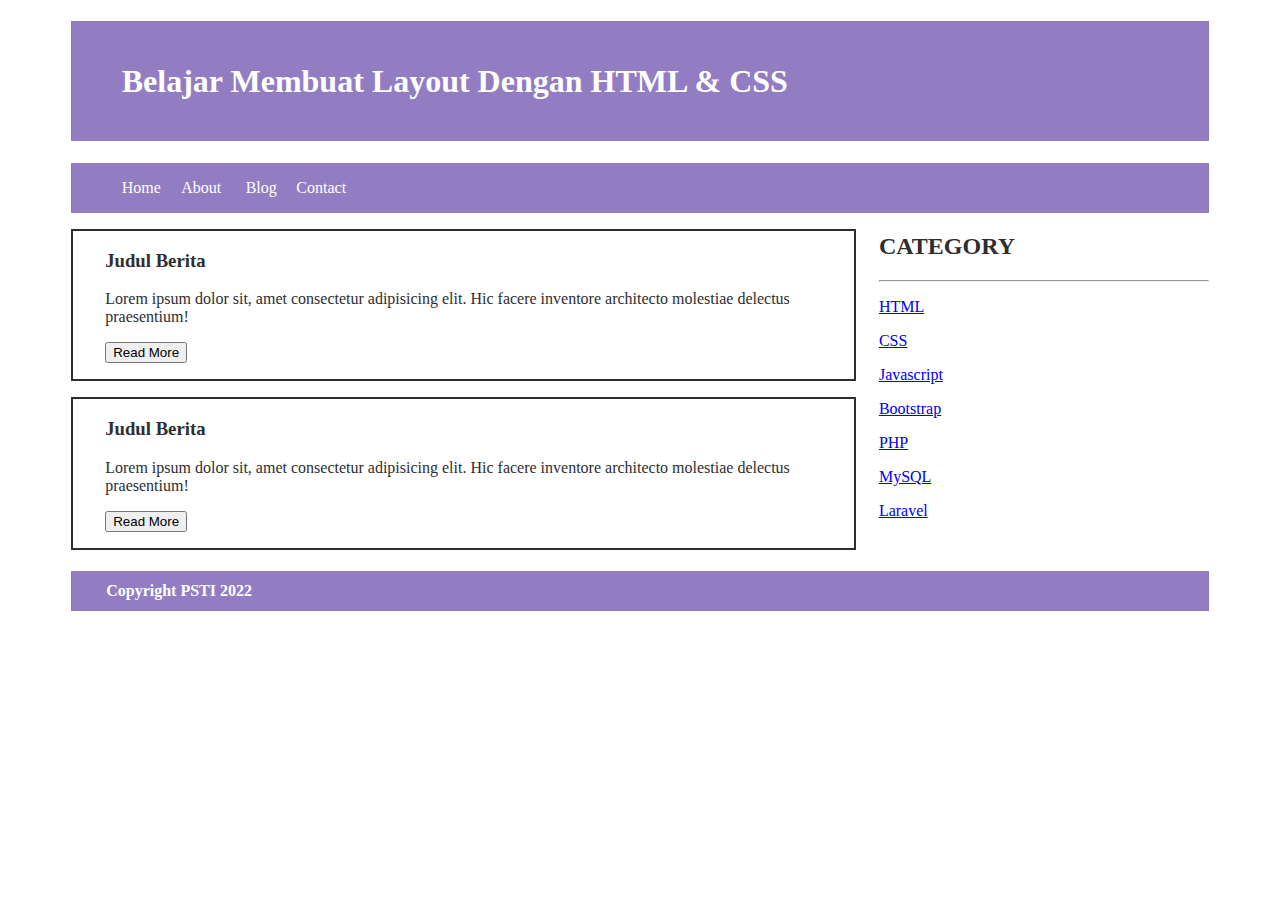
<file: index.html>
<!DOCTYPE html>
<html lang="en">
  <head>
    <meta charset="UTF-8" />
    <meta http-equiv="X-UA-Compatible" content="IE=edge" />
    <meta name="viewport" content="width=device-width, initial-scale=1.0" />
    <title>Pertemuan 3</title>
    <link rel="stylesheet" href="css/style.css" />
  </head>
  <body>
    <!-- START -->

    <!-- Ini Header -->
    <header class="main-header">
      <h1>Belajar Membuat Layout Dengan HTML & CSS</h1>
    </header>

    <!-- Ini navbar -->
    <nav class="navbar">
      <ul>
        <li><a href="#">Home</a></li>
        <li><a href="#">About</a></li>
        <li><a href="#">Blog</a></li>
        <li><a href="#">Contact</a></li>
      </ul>
    </nav>

    <!-- Ini main container -->
    <div id="container">
      <section class="left">
        <div class="content">
          <h3>Judul Berita</h3>
          <p>Lorem ipsum dolor sit, amet consectetur adipisicing elit. Hic facere inventore architecto molestiae delectus praesentium!</p>
          <button>Read More</button>
        </div>
        <div class="content">
          <h3>Judul Berita</h3>
          <p>Lorem ipsum dolor sit, amet consectetur adipisicing elit. Hic facere inventore architecto molestiae delectus praesentium!</p>
          <button>Read More</button>
        </div>
      </section>
      <section class="right">
        <h2>CATEGORY</h2>
        <hr />
        <a class="category-right" href="#">HTML</a>
        <a class="category-right" href="#">CSS</a>
        <a class="category-right" href="#">Javascript</a>
        <a class="category-right" href="#">Bootstrap</a>
        <a class="category-right" href="#">PHP</a>
        <a class="category-right" href="#">MySQL</a>
        <a class="category-right" href="#">Laravel</a>
      </section>
    </div>

    <!-- Ini footer -->
    <footer class="main-footer">
      <h4 id="copyright">Copyright PSTI 2022</h4>
    </footer>

    <!-- END -->
  </body>
</html>
</file>
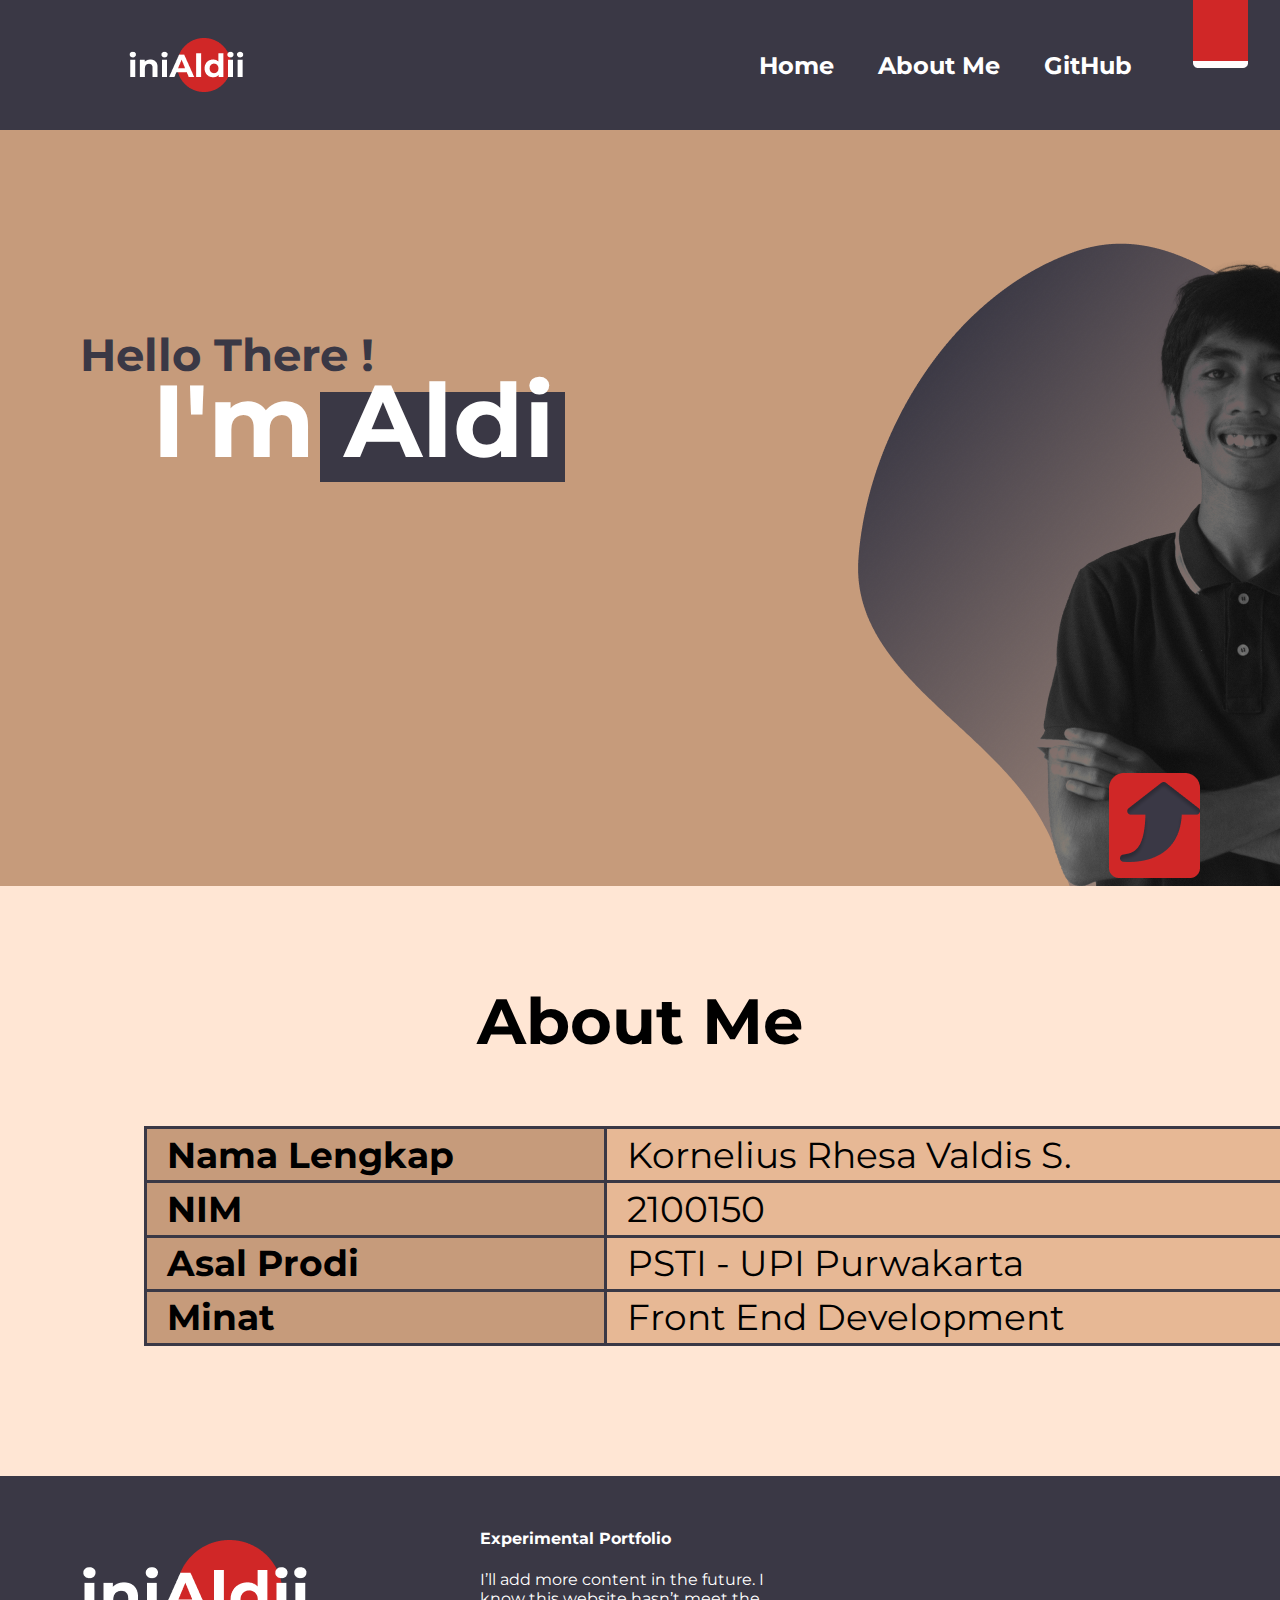
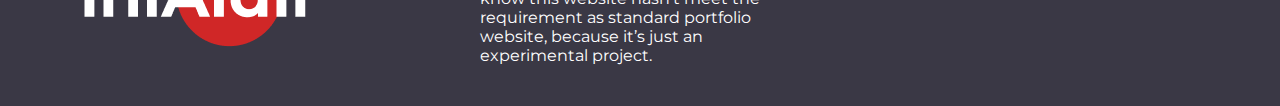
<file: Arsip/Portfolio Pert2/index.html>
<!DOCTYPE html>
<html lang="en">
  <head>
    <meta charset="UTF-8" />
    <meta http-equiv="X-UA-Compatible" content="IE=edge" />
    <meta name="viewport" content="width=device-width, initial-scale=1.0" />
    <title>iniAldii Website</title>
    <link rel="icon" type="image/x-icon" href="assets/img/fav-2.png">
    <!-- Internal CSS -->
    <style>
      @import url("https://fonts.googleapis.com/css2?family=Montserrat:ital,wght@0,500;1,700&display=swap");
      body {
        box-sizing: border-box;
        margin: 0;
        padding: 0;
        font-family: Montserrat, sans-serif;
      }
      .navigation-black {
        background: #3a3845;
        position: relative;
        width: auto;
        height: 70px;
        left: 0px;
        top: 0px;
        z-index: 20;
      }
      li,
      a {
        font-family: "Montserrat", sans-serif;
        font-weight: 700;
        font-size: 24px;
        color: white;
        text-decoration: none;
      }
      header {
        display: flex;
        justify-content: space-between;
        align-items: center;
        padding: 30px 10%;
      }
      .nav-links li {
        display: inline-block;
        padding: 0px 20px;
      }
      .nav-links li a {
        transition: all 0.3s ease 0s;
      }
      .nav-links li a:hover {
        color: #a7a7a7;
      }
      
      #bookmark-header {
        position: absolute;
        right: 2rem;
        bottom: 3.85rem;
      }
      .hero {
        background: #c69b7b;
        width: auto;
        height: 756px;
        margin: 0;
        padding: 0;
        position: relative;
      }
      #my-photo {
        position: absolute;
        left: 758px;
        top: -115px;
        display: inline-block;
      }

      .hero .hero-left #hello {
        font-size: 45px;
        font-weight: 700;
        position: absolute;
        padding-left: 5rem;
        color: #3A3845;
      }
      .hero .hero-left #my-name {
        font-size: 102px;
        font-weight: 700;
        position: absolute;
        padding-left: 9.5rem;
        color: #FFFFFF;
      }
      #my-name, #hello {
        padding-top: 10rem;
        z-index: 3;
      }

      #kotak {
        position: absolute;
        top: 16.4rem;
        left: 20rem;
        z-index: 2;

      }

      .about-me {
        height: 590px;
        width: auto;
        background: #ffe6d4;
        position: relative;
        display: flex;
        margin: 0 auto;
      }
      .about-me table {
        width: 1157px;
        height: 220px;
        font-size: 36px;
        position: absolute;
        top: 15rem;
        left: 9rem;
        border-collapse: collapse;  
        <!-- border collapse untuk menyatukan tabel agar RAPIH -->
      }
      .about-me tr,th,td {
        text-align: left;
        padding-left: 20px ;
      }
      .about-me th {
        background-color: #C69B7B;
      }
      .about-me td {
        background-color: #E7B895;
      }
      .about-me td,th {
        border: 3px solid #3A3845;
      }
      #title-am{
        margin: 6rem auto 1rem auto;
        font-family: Montserrat, sans-serif;
        font-weight: 700;
        font-size: 64px ;
      }
      .footer-black {
        height: 230px;
        width: auto;
        background: #3a3845;
        box-sizing: border-box;
        position: relative;
        text-align: left;
        padding: 61px auto 55px auto;
      }
      .footer-black .footer-mid {
        width: 18rem;
        position: absolute;
        top: 2rem;
        left: 30rem;
        color: white;
      }
      .footer-black .footer-left {
        width: 18rem;
        position: absolute;
        top: 4rem;
        left: 5rem;
        color: white;
      }
      .back-button {
        position:fixed;
        bottom: 1rem;
        right: 5rem;
        display: inline-block;
        z-index: 10;
      }
    </style>
  </head>
  <body>
    <header class="navigation-black">
      <img src="assets/img/logo-header.png" alt="logo-header-iniAldii" />
      <nav>
        <ul class="nav-links">
          <li id="Home"><a href="#hero">Home</a></li>
          <li id="About-Me"><a href="#about-me">About Me</a></li>
          <li id="GitHub"><a target="_blank" href="https://github.com/kayveex">GitHub</a></li>
        </ul>
      </nav>
      <img id="bookmark-header" src="assets/img/BOOKMARK.png" alt="ini-bookmark">
    </header>
    <section class="hero" id="hero">
      <div class="hero-left">
        <h2 id="hello">Hello There !</h1>
        <h1 id="my-name">I'm Aldi</h1>
        <img id="kotak" src="assets/img/kotak-header.png" alt="">
      </div>
      <div class="hero-right">
        <img id="my-photo" src="assets/img/me.png" alt="Foto-saya">
      </div>
    </section>
    <div class="back-button">
      <a href="#hero"><img src="assets/img/back-to.png" alt="back-to"></a>
    </div>
    <section class="about-me" id="about-me">
      <h1 id="title-am">About Me</h1>
      <table>
        <tr>
          <th>Nama Lengkap</th>
          <td>Kornelius Rhesa Valdis S.</td>
        </tr>
        <tr>
          <th>NIM</th>
          <td>2100150</td>
        </tr>
        <tr>
          <th>Asal Prodi</th>
          <td>PSTI - UPI Purwakarta</td>
        </tr>
        <tr>
          <th>Minat</th>
          <td>Front End Development</td>
        </tr>
      </table>
    </section>
    <footer class="footer-black">
      <div class="footer-left">
        <img id="footer-pic" src="assets/img/footer-pic.png" alt="Footer-iniAldii">
      </div>
      <div class="footer-mid">
        <h4>Experimental Portfolio</h4>
        <p>I’ll add more content in the future.
          I know this website hasn’t meet the requirement as
          standard portfolio website, because it’s just an experimental project.</p>
      </div>
      <div class="footer-right"></div>
    </footer>

  </body>
</html>
</file>
<file: css/style.css>
.main-header {
  background: #937dc2;
  width: 86%;
  margin: auto;
  color: #ffff;
  line-height: 120px;
  padding-left: 4%;
}
.navbar {
  background: #937dc2;
  line-height: 50px;
  position: relative;
  height: 50px;
  width: 90%;
  margin: 0px auto;
  padding: 0 auto;
  color: #ffff;
}

.navbar ul {
  list-style: none;
}

.navbar ul li a {
  text-decoration: none;
  color: #ffff;
  width: 60px;
  float: left;
  text-align: center;
}

#container {
  width: 90%;
  margin: auto;
  min-height: 100px;
  overflow: hidden;
  background: #ffff;
  color: #2e2e2f;
}

.left {
  width: 69%;
  float: left;
  margin: auto;
  background: #ffff;
}
.content {
  border: 2px solid #2e2e2f;
  margin-top: 1pc;
  padding-bottom: 1pc;
  padding-left: 2pc;
  padding-right: 2pc;
}

.right {
  width: 29%;
  float: right;
  margin: auto;
  background: #ffff;
}

.category-right {
  display: block;
  margin-top: 1pc;
}

.main-footer {
  background: #937dc2;
  width: 90%;
  line-height: 20px;
  margin: auto;
  color: white;
}

.main-footer #copyright {
  padding: 10px 5px 10px 35px;
}
/* Float itu buat nentuin float kiri dan kanan */
/* BUKA INET CARI CSS POSITION */
/* Overflow nanti googling */
</file>
